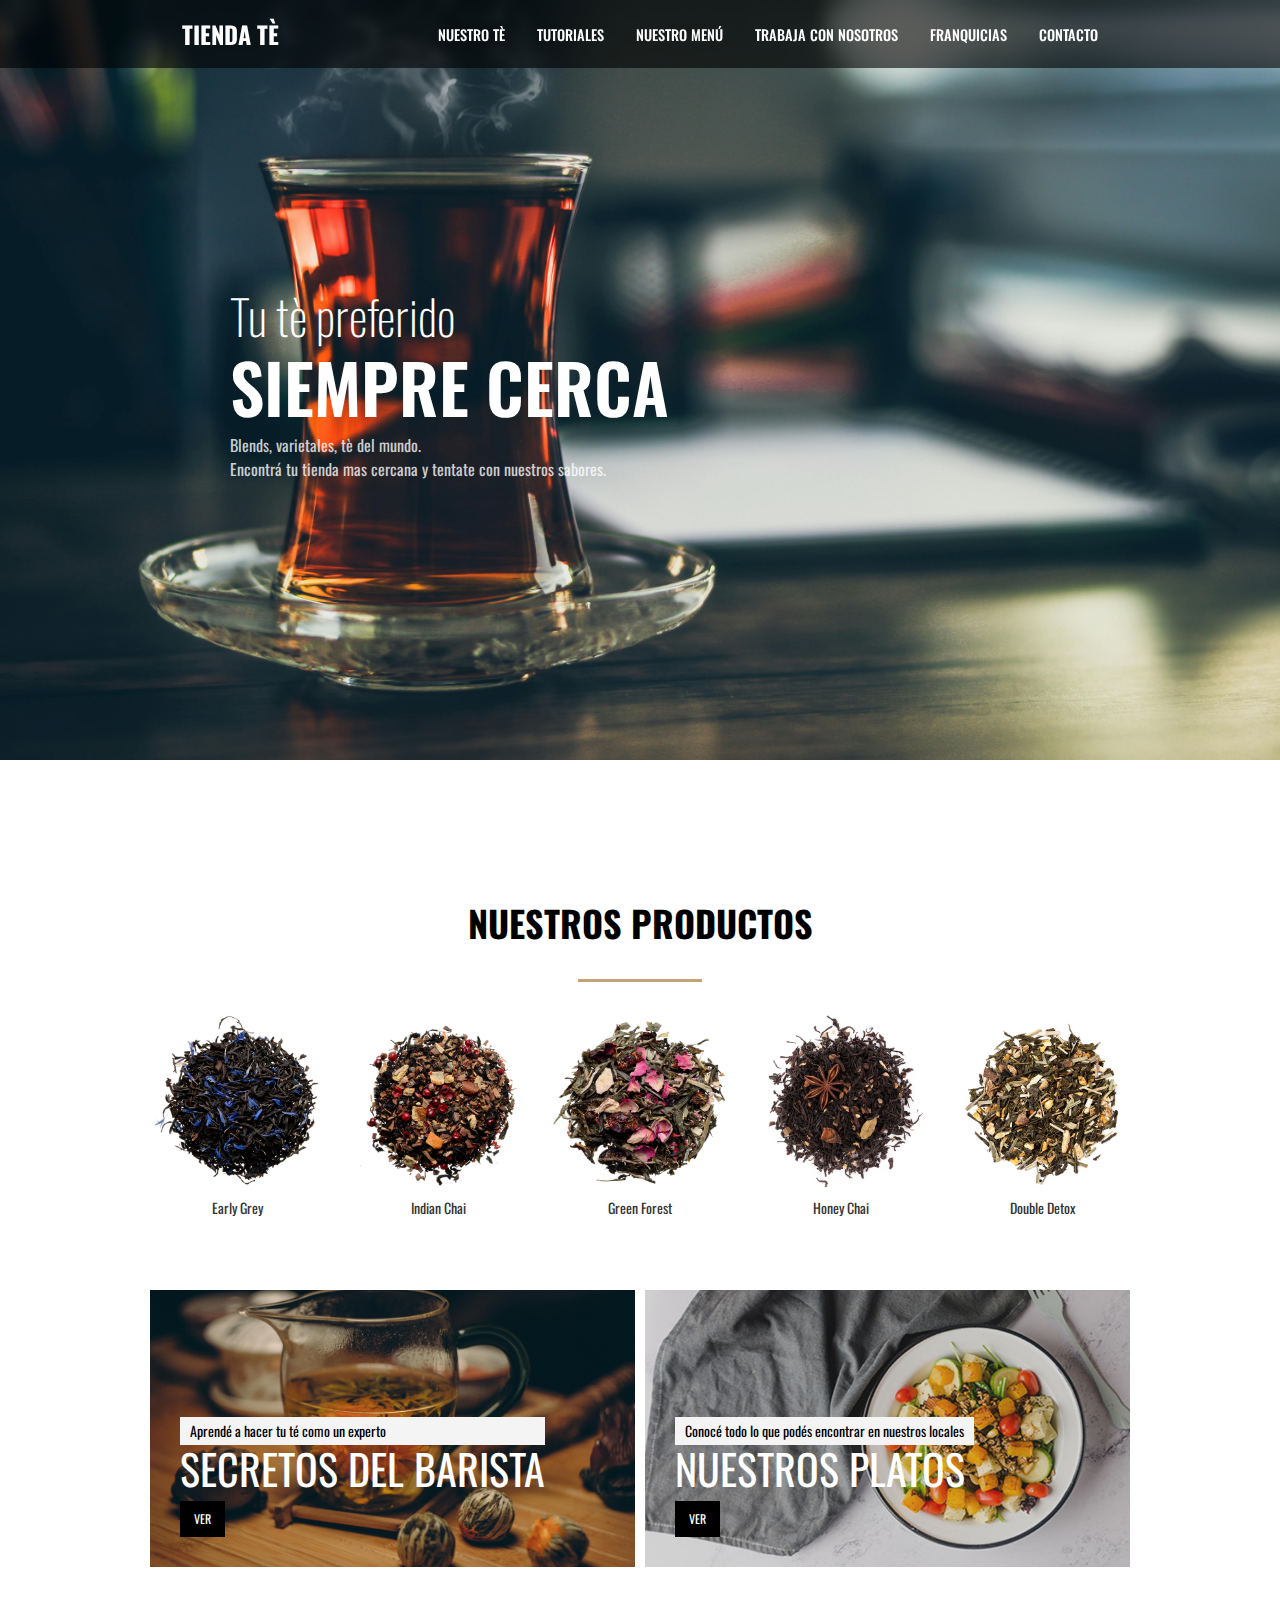
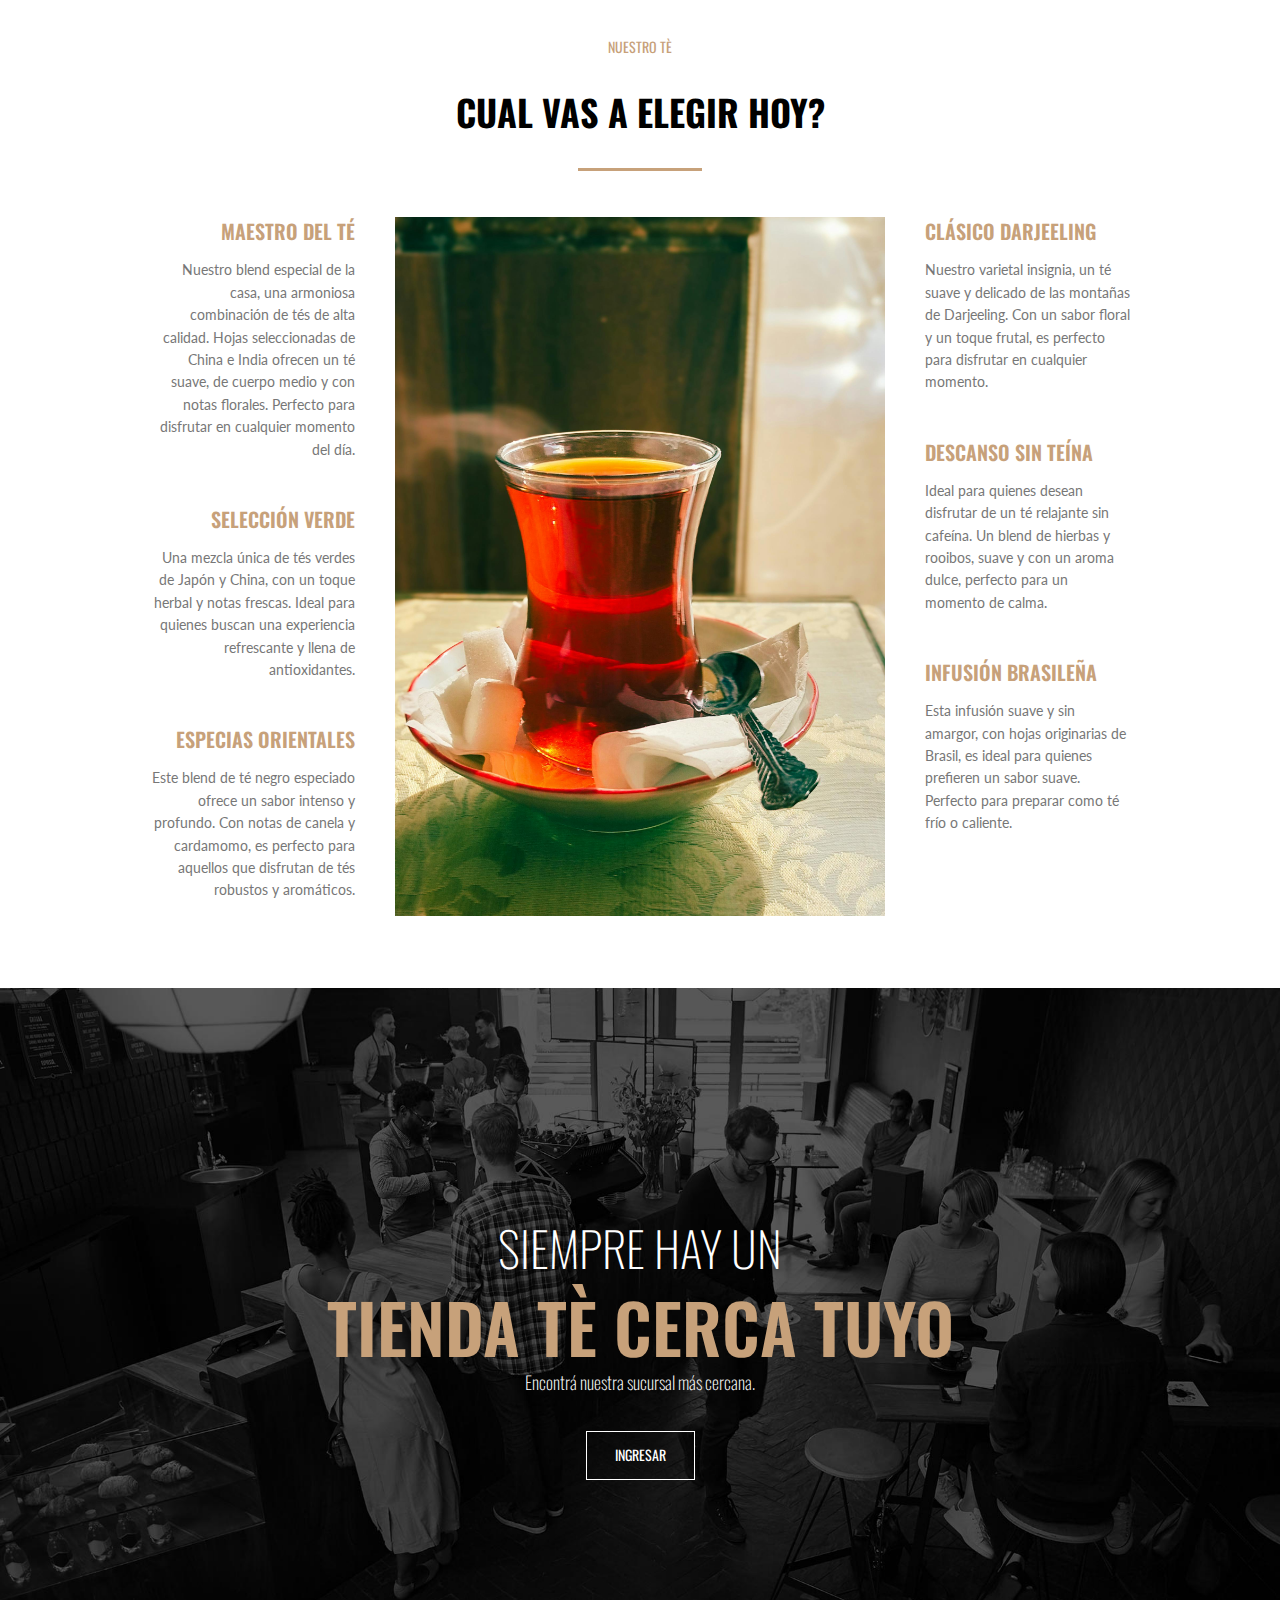
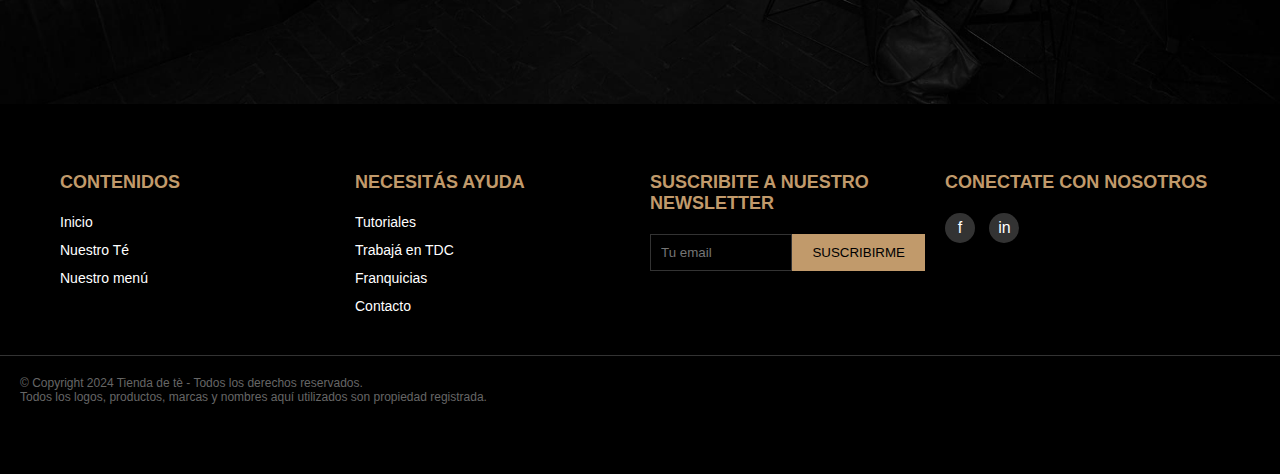
<file: index.html>
<!DOCTYPE html>
<html lang="en">
  <head>
    <meta charset="UTF-8" />
    <meta name="viewport" content="width=device-width, initial-scale=1.0" />
    <link rel="stylesheet" href="./css/claussimar.css" />
    <title>Tienda Té</title>
  </head>
  <body>
    <nav>
      <div class="nav-content">
        <div class="nav-logo"><a href="index.html">TIENDA TÈ</a></div>
        <button class="hamburger-btn" aria-label="Menú">
          <span></span>
          <span></span>
          <span></span>
        </button>
        <ul class="nav-links">
          <a href="./tienda.html"><li>NUESTRO TÈ</li></a>
          <a href="./tutoriales.html"><li>TUTORIALES</li></a>
          <a href="./menu-tienda.html"><li>NUESTRO MENÚ</li></a>
          <a href="./trabaja-en-tdt.html"><li>TRABAJA CON NOSOTROS</li></a>
          <a href="./franquicias.html"><li>FRANQUICIAS</li></a>
          <a href="./contacto.html"><li>CONTACTO</li></a>
        </ul>
      </div>
    </nav>
    <main>
      <header class="hero">
        <img src="./img/hero.jpg" alt="" />
        <div class="hero-content">
          <div>
            <div class="hero-subtitle">Tu tè preferido</div>
            <div class="hero-title">SIEMPRE CERCA</div>
            <div class="hero-paragraph">
              <div>Blends, varietales, tè del mundo.</div>
              <div>
                Encontrá tu tienda mas cercana y tentate con nuestros sabores.
              </div>
            </div>
          </div>
          <div class="hero-actions"></div>
        </div>
      </header>
      <section id="products">
        <div class="section-header">
          <div class="section-title">NUESTROS PRODUCTOS</div>
          <div class="section-underline"></div>
        </div>
        <div class="section-content">
          <div class="product">
            <div class="product-overlays">
              <img class="overlay overlay-back" src="./img/te-1b.webp" alt="" />
              <img class="overlay overlay-front" src="./img/te-1.webp" alt="" />
            </div>
            <div class="product-label">Early Grey</div>
          </div>

          <div class="product">
            <div class="product-overlays">
              <img class="overlay overlay-back" src="./img/te-2b.webp" alt="" />
              <img class="overlay overlay-front" src="./img/te-2.webp" alt="" />
            </div>
            <div class="product-label">Indian Chai</div>
          </div>

          <div class="product">
            <div class="product-overlays">
              <img class="overlay overlay-back" src="./img/te-3b.webp" alt="" />
              <img class="overlay overlay-front" src="./img/te-3.webp" alt="" />
            </div>
            <div class="product-label">Green Forest</div>
          </div>

          <div class="product">
            <div class="product-overlays">
              <img class="overlay overlay-back" src="./img/te-4b.webp" alt="" />
              <img class="overlay overlay-front" src="./img/te-4.webp" alt="" />
            </div>
            <div class="product-label">Honey Chai</div>
          </div>

          <div class="product">
            <div class="product-overlays">
              <img class="overlay overlay-back" src="./img/te-5b.webp" alt="" />
              <img class="overlay overlay-front" src="./img/te-5.webp" alt="" />
            </div>
            <div class="product-label">Double Detox</div>
          </div>
        </div>
      </section>
      <section id="previews">
        <div class="preview-card">
          <img class="overlay" src="./img/preview-1.jpg" alt="" />
          <div class="preview-card-content">
            <div class="preview-card-subtitle">
              Aprendé a hacer tu té como un experto
            </div>
            <div class="preview-card-title">SECRETOS DEL BARISTA</div>
            <div class="preview-card-button">VER</div>
          </div>
        </div>
        <div class="preview-card">
          <img class="overlay" src="./img/preview-2.jpg" alt="" />
          <div class="preview-card-content">
            <div class="preview-card-subtitle">
              Conocé todo lo que podés encontrar en nuestros locales
            </div>
            <div class="preview-card-title">NUESTROS PLATOS</div>
            <div class="preview-card-button">VER</div>
          </div>
        </div>
      </section>
      <section id="our-tea">
        <div class="section-header">
          <div class="section-subtitle">NUESTRO TÈ</div>
          <div class="section-title">CUAL VAS A ELEGIR HOY?</div>
          <div class="section-underline"></div>
        </div>
        <div class="our-tea-content">
          <div class="left-content">
            <div class="info">
              <h4>MAESTRO DEL TÉ</h4>
              <p>
                Nuestro blend especial de la casa, una armoniosa combinación de
                tés de alta calidad. Hojas seleccionadas de China e India
                ofrecen un té suave, de cuerpo medio y con notas florales.
                Perfecto para disfrutar en cualquier momento del día.
              </p>
            </div>
            <div class="info">
              <h4>SELECCIÓN VERDE</h4>
              <p>
                Una mezcla única de tés verdes de Japón y China, con un toque
                herbal y notas frescas. Ideal para quienes buscan una
                experiencia refrescante y llena de antioxidantes.
              </p>
            </div>
            <div class="info">
              <h4>ESPECIAS ORIENTALES</h4>
              <p>
                Este blend de té negro especiado ofrece un sabor intenso y
                profundo. Con notas de canela y cardamomo, es perfecto para
                aquellos que disfrutan de tés robustos y aromáticos.
              </p>
            </div>
          </div>
          <div class="middle-content">
            <img class="overlay" src="./img/our-tea.jpg" alt="Taza de té" />
          </div>
          <div class="right-content">
            <div class="info">
              <h4>CLÁSICO DARJEELING</h4>
              <p>
                Nuestro varietal insignia, un té suave y delicado de las
                montañas de Darjeeling. Con un sabor floral y un toque frutal,
                es perfecto para disfrutar en cualquier momento.
              </p>
            </div>
            <div class="info">
              <h4>DESCANSO SIN TEÍNA</h4>
              <p>
                Ideal para quienes desean disfrutar de un té relajante sin
                cafeína. Un blend de hierbas y rooibos, suave y con un aroma
                dulce, perfecto para un momento de calma.
              </p>
            </div>
            <div class="info">
              <h4>INFUSIÓN BRASILEÑA</h4>
              <p>
                Esta infusión suave y sin amargor, con hojas originarias de
                Brasil, es ideal para quienes prefieren un sabor suave. Perfecto
                para preparar como té frío o caliente.
              </p>
            </div>
          </div>
        </div>
      </section>
      <section id="location">
        <img src="./img/location-2.jpg" alt="" class="overlay" />
        <div class="location-content">
          <h4>SIEMPRE HAY UN</h4>
          <h3>TIENDA TÈ CERCA TUYO</h3>
          <p>Encontrá nuestra sucursal más cercana.</p>
          <button>INGRESAR</button>
        </div>
      </section>
    </main>
    <footer class="footer-container">
      <div class="footer-content">
        <div class="footer-section">
          <h3>Contenidos</h3>
          <ul>
            <li><a href="./index.html">Inicio</a></li>
            <li><a href="./tienda.html">Nuestro Té</a></li>
            <li><a href="./menu-tienda.html">Nuestro menú</a></li>
          </ul>
        </div>

        <div class="footer-section">
          <h3>Necesitás ayuda</h3>
          <ul>
            <li><a href="./tutoriales.html">Tutoriales</a></li>
            <li><a href="./trabaja-en-tdt.html">Trabajá en TDC</a></li>
            <li><a href="./franquicias.html">Franquicias</a></li>
            <li><a href="./contacto.html">Contacto</a></li>
          </ul>
        </div>

        <div class="footer-section">
          <h3>Suscribite a nuestro newsletter</h3>
          <div class="newsletter-section">
            <div class="email-input">
              <input type="email" placeholder="Tu email" />
              <button>SUSCRIBIRME</button>
            </div>
          </div>
        </div>

        <div class="footer-section">
          <h3>Conectate con nosotros</h3>
          <div class="social-links">
            <a href="#" class="social-icon">f</a>
            <a href="#" class="social-icon">in</a>
          </div>
        </div>
      </div>

      <div class="copyright">
        © Copyright 2024 Tienda de tè - Todos los derechos reservados.<br />
        Todos los logos, productos, marcas y nombres aquí utilizados son
        propiedad registrada.
      </div>
    </footer>
  </body>
  <script>
    const hamburgerBtn = document.querySelector(".hamburger-btn");
    const navLinks = document.querySelector(".nav-links");

    hamburgerBtn.addEventListener("click", function () {
      this.classList.toggle("active");
      navLinks.classList.toggle("active");
    });

    const navItems = document.querySelectorAll(".nav-links li");
    navItems.forEach((item) => {
      item.addEventListener("click", () => {
        hamburgerBtn.classList.remove("active");
        navLinks.classList.remove("active");
      });
    });
  </script>
</html>
</file>
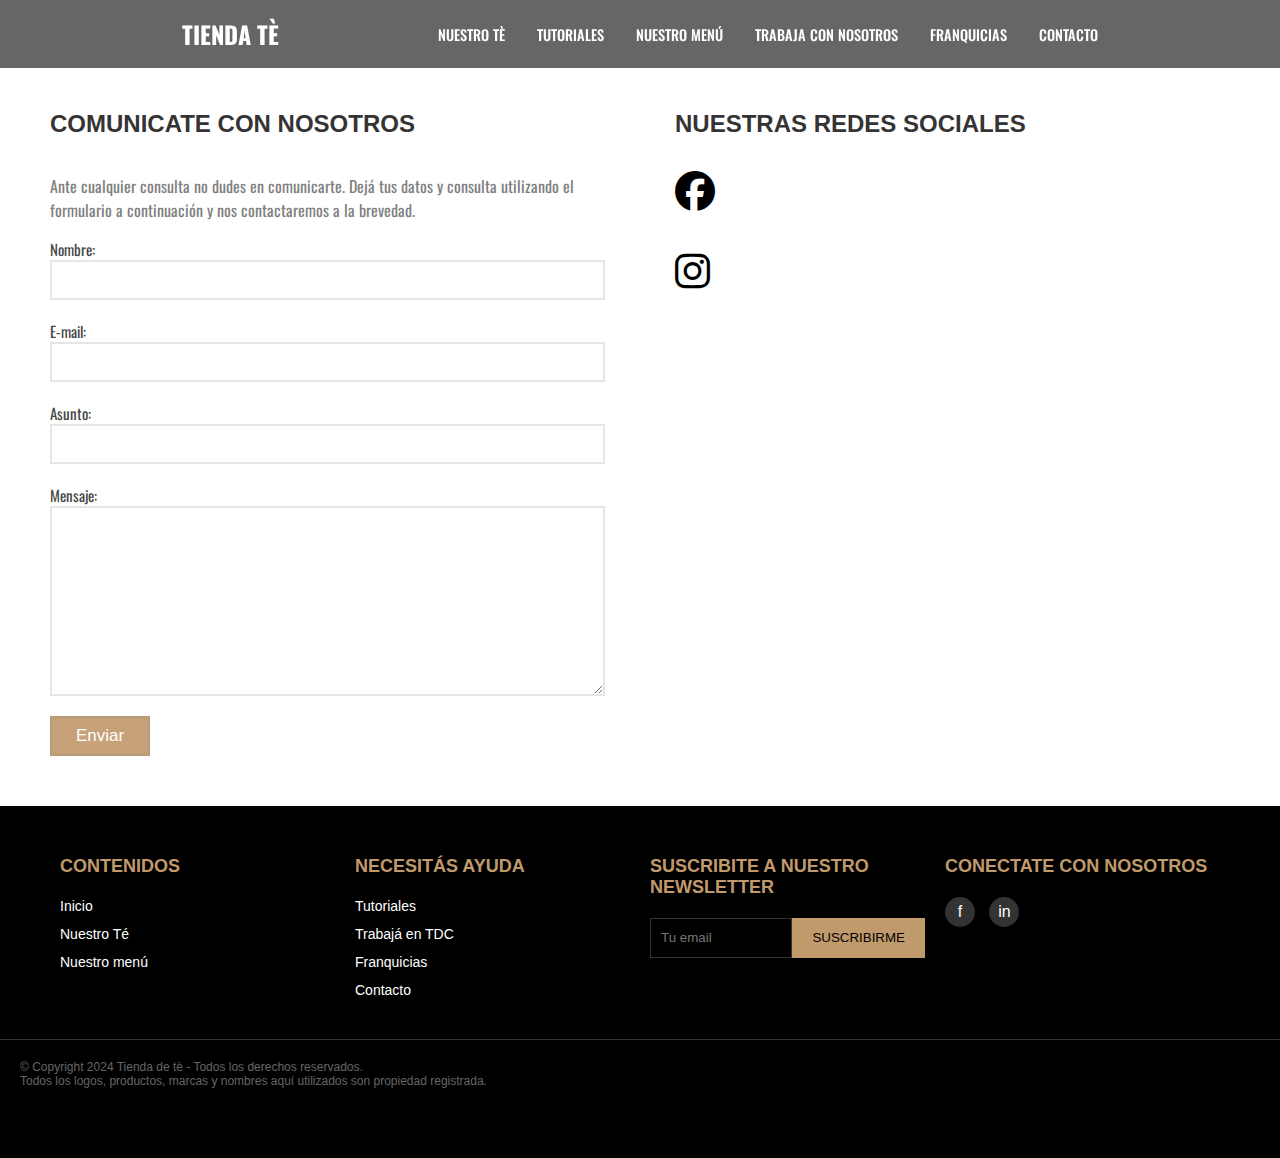
<file: contacto.html>
<!DOCTYPE html>
<html lang="en">
<head>
    <meta charset="UTF-8">
    <meta name="viewport" content="width=device-width, initial-scale=1.0">
    <link rel="stylesheet" href="./css/kevin.css">
    <link rel="stylesheet" href="https://cdnjs.cloudflare.com/ajax/libs/font-awesome/6.6.0/css/all.min.css"/>
    <title>Contacto - Tienda de Té</title>
</head>
    
<body>

    <nav>
        <div class="nav-content">
          <div class="nav-logo"><a href="index.html">TIENDA TÈ</a></div>
          <button class="hamburger-btn" aria-label="Menú">
            <span></span>
            <span></span>
            <span></span>
          </button>
          <ul class="nav-links">
            <a href="./tienda.html"><li>NUESTRO TÈ</li></a>
            <a href="./tutoriales.html"><li>TUTORIALES</li></a>
            <a href="./menu-tienda.html"><li>NUESTRO MENÚ</li></a>
            <a href="./trabaja-en-tdt.html"><li>TRABAJA CON NOSOTROS</li></a>
            <a href="./franquicias.html"><li>FRANQUICIAS</li></a>
            <a href="./contacto.html"><li>CONTACTO</li></a>
          </ul>
        </div>
      </nav>

    <main class="contacto">

            <section class="comunicar">
                <div>
                    <h2>COMUNICATE CON NOSOTROS</h2>
                </div>
            
                <div>
                    <p>Ante cualquier consulta no dudes en comunicarte. Dejá tus datos y consulta utilizando el formulario a continuación y nos contactaremos a la brevedad.</p>
                </div>
            
                <div>
                    <form class="formulario">
                        <div class="cajas">
                            <label id="nombre-form" for="nombre">Nombre:</label>
                            <input type="text" name="nombre" id="nombre">
                        </div>
                        
                        <div class="cajas">
                            <label id="E-mail-form" for="apellido">E-mail:</label>
                            <input type="email" name="E-mail" id="E-mail">
                        </div>
                
                        <div class="cajas">
                            <label id="asunto-form" for="asunto">Asunto:</label>
                            <input type="text" name="asunto" id="asunto">
                        </div>
                
                        <div class="cajas">
                            <label id="mensaje-form" for="mensaje">Mensaje:</label>
                            <textarea type="text" name="mensaje" id="mensaje"></textarea> 
                        </div>
                
                        <div>
                            <button id="boton-enviar" type="submit">Enviar</button>
                        </div>
                        
                
                    </form>
                </div>
            </section>
    
    
            <section class="redes">
                <div>
                    <h2>NUESTRAS REDES SOCIALES</h2>
                </div>

                <div class="iconos-redes">
                    <a href="#" id="facebook">
                        <i class="fab fa-facebook"></i>
                    </a>

                    <a href="#" id="instagram">
                        <i class="fab fa-instagram"></i>
                    </a>
                </div>

            </section>
            

    </main>


    <footer class="footer-container">
        <div class="footer-content">
          <div class="footer-section">
            <h3>Contenidos</h3>
            <ul>
              <li><a href="./index.html">Inicio</a></li>
              <li><a href="./tienda.html">Nuestro Té</a></li>
              <li><a href="./menu-tienda.html">Nuestro menú</a></li>
            </ul>
          </div>
  
          <div class="footer-section">
            <h3>Necesitás ayuda</h3>
            <ul>
              <li><a href="./tutoriales.html">Tutoriales</a></li>
              <li><a href="./trabaja-en-tdt.html">Trabajá en TDC</a></li>
              <li><a href="./franquicias.html">Franquicias</a></li>
              <li><a href="./contacto.html">Contacto</a></li>
            </ul>
          </div>
  
          <div class="footer-section">
            <h3>Suscribite a nuestro newsletter</h3>
            <div class="newsletter-section">
              <div class="email-input">
                <input type="email" placeholder="Tu email" />
                <button>SUSCRIBIRME</button>
              </div>
            </div>
          </div>
  
          <div class="footer-section">
            <h3>Conectate con nosotros</h3>
            <div class="social-links">
              <a href="#" class="social-icon">f</a>
              <a href="#" class="social-icon">in</a>
            </div>
          </div>
        </div>
  
        <div class="copyright">
          © Copyright 2024 Tienda de tè - Todos los derechos reservados.<br />
          Todos los logos, productos, marcas y nombres aquí utilizados son
          propiedad registrada.
        </div>
      </footer>
    

</body>
</html>
</file>
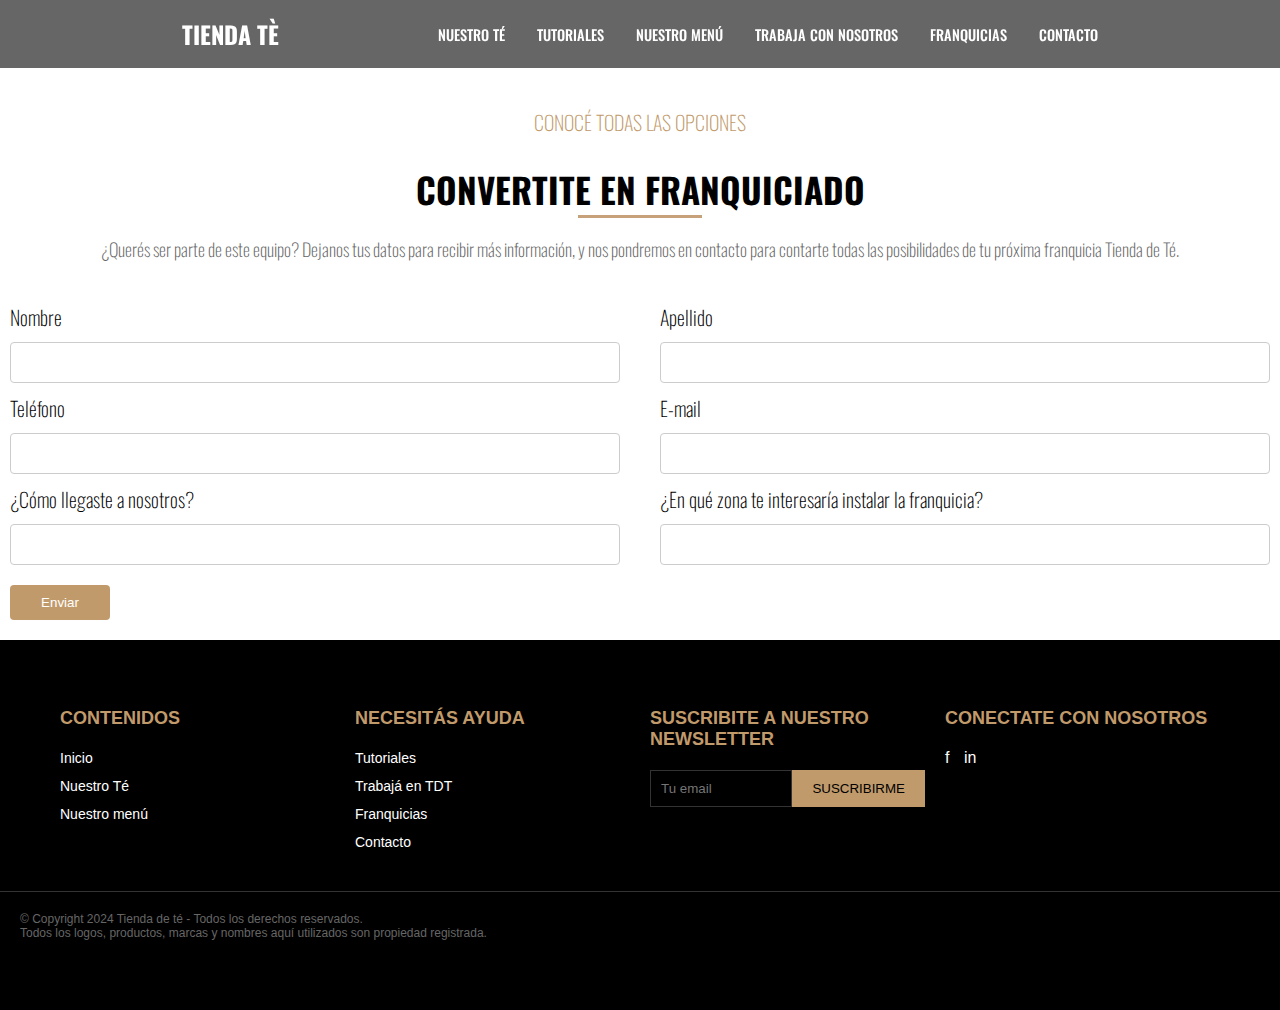
<file: franquicias.html>
<!DOCTYPE html>
<html lang="en">
  <head>
    <meta charset="UTF-8" />
    <meta name="viewport" content="width=device-width, initial-scale=1.0" />
    <title>Franquicias</title>
    <link rel="stylesheet" href="css/styles.css" />
  </head>
  <body>

    <nav>
      <div class="nav-content">
        <div class="nav-logo"><a href="index.html">TIENDA TÈ</a></div>
        <button class="hamburger-btn" aria-label="Menú">
          <span></span>
          <span></span>
          <span></span>
        </button>
        <ul class="nav-links">
          <a href="./tienda.html"><li>NUESTRO TÉ</li></a>
          <a href="./tutoriales.html"><li>TUTORIALES</li></a>
          <a href="./menu-tienda.html"><li>NUESTRO MENÚ</li></a>
          <a href="./trabaja-en-tdt.html"><li>TRABAJA CON NOSOTROS</li></a>
          <a href="./franquicias.html"><li>FRANQUICIAS</li></a>
          <a href="./contacto.html"><li>CONTACTO</li></a>
        </ul>
      </div>
    </nav>
    <main>
      <div class="formulario-contenedor">
        <section id="formularioContactoFranquicia">
          <h4 class="subtituloFranquicia">CONOCÉ TODAS LAS OPCIONES</h4>
          <h2 class="tituloFranquicia">CONVERTITE EN FRANQUICIADO</h2>
          <div class="section-underline"></div>
          <p class="textoFranquicia">
            ¿Querés ser parte de este equipo? Dejanos tus datos para recibir más
            información, y nos pondremos en contacto para contarte todas las
            posibilidades de tu próxima franquicia Tienda de Té.
          </p>

          <div class="formularioFranquicia">
            <form>
              <div class="form-column-franquicia">
                <label for="nombre">Nombre</label>
                <input type="text" id="nombre" name="nombre" required />

                <label for="telefono">Teléfono</label>
                <input type="text" id="telefono" name="telefono" required />

                <label for="pregunta1">¿Cómo llegaste a nosotros?</label>
                <input type="text" id="pregunta1" name="pregunta1" required />
              </div>

              <div class="form-column-franquicia">
                <label for="apellido">Apellido</label>
                <input type="text" id="apellido" name="apellido" required />

                <label for="email">E-mail</label>
                <input type="text" id="email" name="email" required />

                <label for="pregunta2"
                  >¿En qué zona te interesaría instalar la franquicia?</label
                >
                <input type="text" id="pregunta2" name="pregunta2" required />
              </div>

              <button class="btn-franquicia" type="submit">Enviar</button>
            </form>
          </div>
        </section>
      </div>
    </main>

    <footer class="footer-container">
      <div class="footer-content">
        <div class="footer-section">
          <h3>Contenidos</h3>
          <ul>
            <li><a href="./index.html">Inicio</a></li>
            <li><a href="./tienda.html">Nuestro Té</a></li>
            <li><a href="./menu-tienda.html">Nuestro menú</a></li>
          </ul>
        </div>

        <div class="footer-section">
          <h3>Necesitás ayuda</h3>
          <ul>
            <li><a href="./tutoriales.html">Tutoriales</a></li>
            <li><a href="./trabaja-en-tdt.html">Trabajá en TDT</a></li>
            <li><a href="./franquicias.html">Franquicias</a></li>
            <li><a href="./contacto.html">Contacto</a></li>
          </ul>
        </div>

        <div class="footer-section">
          <h3>Suscribite a nuestro newsletter</h3>
          <div class="newsletter-section">
            <div class="email-input">
              <input type="email" placeholder="Tu email" />
              <button>SUSCRIBIRME</button>
            </div>
          </div>
        </div>

        <div class="footer-section">
          <h3>Conectate con nosotros</h3>
          <div class="social-links">
            <a href="#" class="social-icon">f</a>
            <a href="#" class="social-icon">in</a>
          </div>
        </div>
      </div>

      <div class="copyright">
        © Copyright 2024 Tienda de té - Todos los derechos reservados.<br />
        Todos los logos, productos, marcas y nombres aquí utilizados son
        propiedad registrada.
      </div>
    </footer>
  </body>

  <script>
    const hamburgerBtn = document.querySelector(".hamburger-btn");
    const navLinks = document.querySelector(".nav-links");

    hamburgerBtn.addEventListener("click", function () {
      this.classList.toggle("active");
      navLinks.classList.toggle("active");
    });

    const navItems = document.querySelectorAll(".nav-links li");
    navItems.forEach((item) => {
      item.addEventListener("click", () => {
        hamburgerBtn.classList.remove("active");
        navLinks.classList.remove("active");
      });
    });
  </script>
</html>
</file>
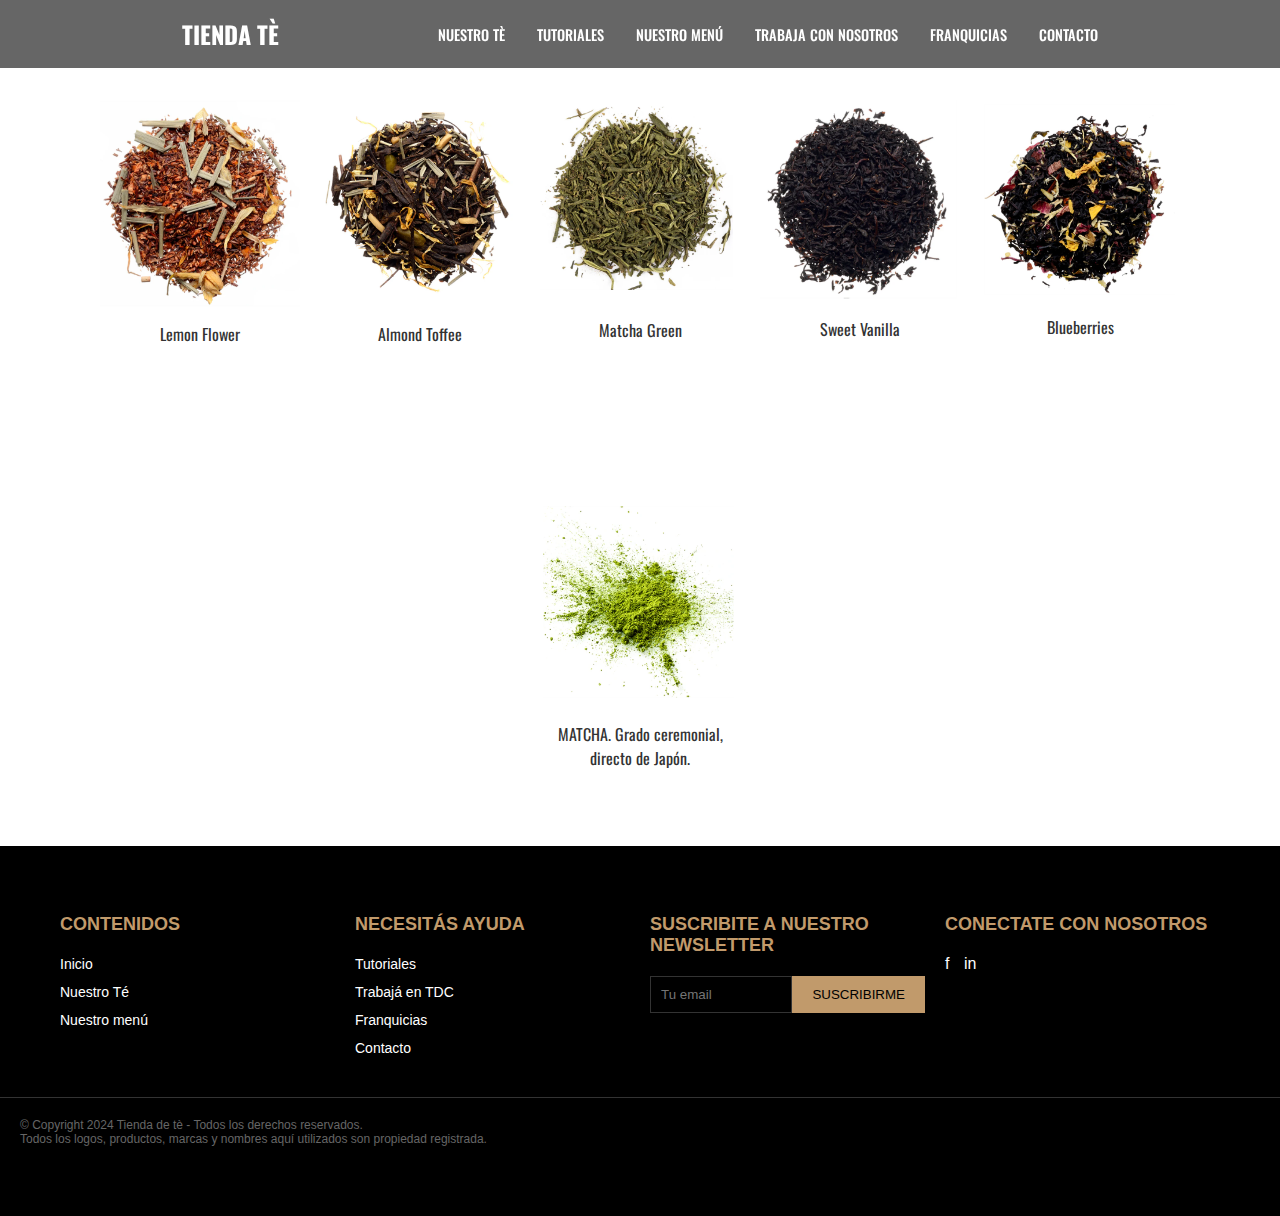
<file: tienda.html>
<!DOCTYPE html>
<html lang="en">
<head>
    <meta charset="UTF-8">
    <meta name="viewport" content="width=device-width, initial-scale=1.0">
    <title>Tienda de té</title>
    <link rel="stylesheet" href="css/styles.css">
</head>
<body>

  <nav>
    <div class="nav-content">
      <div class="nav-logo"><a href="index.html">TIENDA TÈ</a></div>
      <button class="hamburger-btn" aria-label="Menú">
        <span></span>
        <span></span>
        <span></span>
      </button>
      <ul class="nav-links">
        <a href="./tienda.html"><li>NUESTRO TÈ</li></a>
        <a href="./tutoriales.html"><li>TUTORIALES</li></a>
        <a href="./menu-tienda.html"><li>NUESTRO MENÚ</li></a>
        <a href="./trabaja-en-tdt.html"><li>TRABAJA CON NOSOTROS</li></a>
        <a href="./franquicias.html"><li>FRANQUICIAS</li></a>
        <a href="./contacto.html"><li>CONTACTO</li></a>
      </ul>
    </div>
  </nav>
    <main>
        <section class="productosTienda">
            <div class="imagen-producto">
                <img src="img/te-limon.png" alt="te de limon" class="front-image">
                <img src="img/te-limon-caja.png" alt="caja de te de limon" class="hover-image">
                <p class="product-description">Lemon Flower</p>
            </div>
            <div class="imagen-producto">
                <img src="img/almond-tea.png" alt="te toffee" class="front-image">
                <img src="img/almond-caja.png" alt="caja de te de toffee" class="hover-image">
                <p class="product-description">Almond Toffee</p>
            </div>
            <div class="imagen-producto">
                <img src="img/te-verde.png" alt="te verde" class="front-image">
                <img src="img/te-verde-caja.png" alt="caja de te verde" class="hover-image">
                <p class="product-description">Matcha Green</p>
            </div>
            <div class="imagen-producto">
                <img src="img/sweet-vainilla-tea.png" alt="te de vainilla" class="front-image">
                <img src="img/sweet-vainilla-tea-caja.png" alt="caja de te de vainilla" class="hover-image">
                <p class="product-description">Sweet Vanilla</p>
            </div>
            <div class="imagen-producto">
                <img src="img/blueberries-tea.png" alt="te blueberries" class="front-image">
                <img src="img/caja-blueberries.png" alt="caja de blueberries tea" class="hover-image">
                <p class="product-description">Blueberries</p>
            </div>
            <div class="imagen-producto">
                <img src="img/te-matcha.png" alt="te matcha" class="front-image">
                <img src="img/te-matcha-caja.png" alt="caja de te matcha" class="hover-image">
                <p class="product-description">MATCHA. Grado ceremonial, directo de Japón.</p>
            </div>

        </section>
    </main>

    <footer class="footer-container">
      <div class="footer-content">
        <div class="footer-section">
          <h3>Contenidos</h3>
          <ul>
            <li><a href="./index.html">Inicio</a></li>
            <li><a href="./tienda.html">Nuestro Té</a></li>
            <li><a href="./menu-tienda.html">Nuestro menú</a></li>
          </ul>
        </div>

        <div class="footer-section">
          <h3>Necesitás ayuda</h3>
          <ul>
            <li><a href="./tutoriales.html">Tutoriales</a></li>
            <li><a href="./trabaja-en-tdt.html">Trabajá en TDC</a></li>
            <li><a href="./franquicias.html">Franquicias</a></li>
            <li><a href="./contacto.html">Contacto</a></li>
          </ul>
        </div>

        <div class="footer-section">
          <h3>Suscribite a nuestro newsletter</h3>
          <div class="newsletter-section">
            <div class="email-input">
              <input type="email" placeholder="Tu email" />
              <button>SUSCRIBIRME</button>
            </div>
          </div>
        </div>

        <div class="footer-section">
          <h3>Conectate con nosotros</h3>
          <div class="social-links">
            <a href="#" class="social-icon">f</a>
            <a href="#" class="social-icon">in</a>
          </div>
        </div>
      </div>

      <div class="copyright">
        © Copyright 2024 Tienda de tè - Todos los derechos reservados.<br />
        Todos los logos, productos, marcas y nombres aquí utilizados son
        propiedad registrada.
      </div>
    </footer>
</body>

<script>
  const hamburgerBtn = document.querySelector(".hamburger-btn");
  const navLinks = document.querySelector(".nav-links");

  hamburgerBtn.addEventListener("click", function () {
    this.classList.toggle("active");
    navLinks.classList.toggle("active");
  });

  const navItems = document.querySelectorAll(".nav-links li");
  navItems.forEach((item) => {
    item.addEventListener("click", () => {
      hamburgerBtn.classList.remove("active");
      navLinks.classList.remove("active");
    });
  });
</script>

</html>
</file>
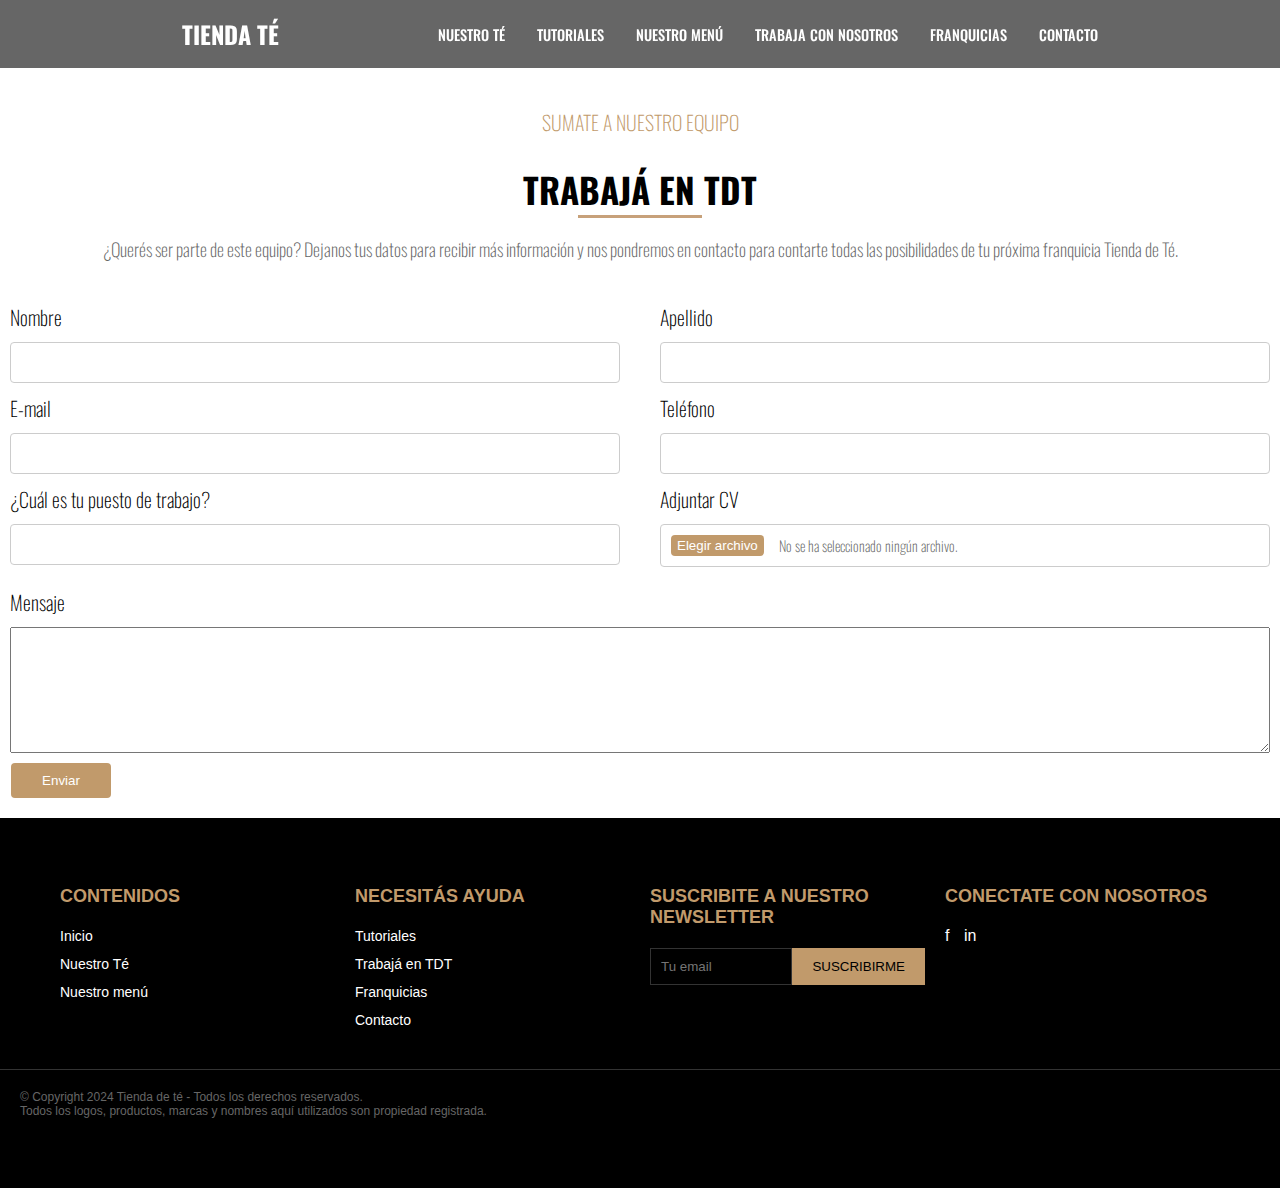
<file: trabaja-en-tdt.html>
<!DOCTYPE html>
<html lang="en">
  <head>
    <meta charset="UTF-8" />
    <meta name="viewport" content="width=device-width, initial-scale=1.0" />
    <title>Trabaja-en-tienda-de-te</title>
    <link rel="stylesheet" href="css/styles.css" />
  </head>
  <body>
    <nav>
      <div class="nav-content">
        <div class="nav-logo"><a href="index.html">TIENDA TÉ</a></div>
        <button class="hamburger-btn" aria-label="Menú">
          <span></span>
          <span></span>
          <span></span>
        </button>
        <ul class="nav-links">
          <a href="./tienda.html"><li>NUESTRO TÉ</li></a>
          <a href="./tutoriales.html"><li>TUTORIALES</li></a>
          <a href="./menu-tienda.html"><li>NUESTRO MENÚ</li></a>
          <a href="./trabaja-en-tdt.html"><li>TRABAJA CON NOSOTROS</li></a>
          <a href="./franquicias.html"><li>FRANQUICIAS</li></a>
          <a href="./contacto.html"><li>CONTACTO</li></a>
        </ul>
      </div>
    </nav>

    <main>
      <div class="formulario-contenedor-trabajo"></div>
      <section id="formularioContactoTrabajo">
        <h4 class="subtituloTrabajo">SUMATE A NUESTRO EQUIPO</h4>
        <h2 class="tituloTrabajo">TRABAJÁ EN TDT</h2>
        <div class="section-underline"></div>
        <p class="textoTrabajo">
          ¿Querés ser parte de este equipo? Dejanos tus datos para recibir más
          información y nos pondremos en contacto para contarte todas las
          posibilidades de tu próxima franquicia Tienda de Té.
        </p>

        <div class="formularioTrabajo">
          <form>
            <div class="form-column-trabajo">
              <label for="nombre">Nombre</label>
              <input type="text" id="nombre" name="nombre" required />
              <label for="email">E-mail</label>
              <input type="text" id="email" name="email" required />
              <label for="pregunta3">¿Cuál es tu puesto de trabajo?</label>
              <input type="text" id="pregunta3" name="pregunta3" required />
            </div>
            <div class="form-column-trabajo">
              <label for="apellido">Apellido</label>
              <input type="text" id="apellido" name="apellido" required />

              <label for="telefono">Teléfono</label>
              <input type="text" id="telefono" name="telefono" required />

              <label for="pregunta4">Adjuntar CV</label>
              <div class="input-container">
                <button type="button" class="btn-adjuntar">
                  Elegir archivo
                </button>
                <span class="text-acompanante"
                  >No se ha seleccionado ningún archivo.</span
                >
              </div>
            </div>

            <div class="mensaje-field">
              <label for="mensaje">Mensaje</label>
              <textarea id="mensaje" rows="8" name="mensaje"></textarea>

              <button class="btn-trabajo" type="submit">Enviar</button>
            </div>
          </form>
        </div>
      </section>
    </main>

    <footer class="footer-container">
      <div class="footer-content">
        <div class="footer-section">
          <h3>Contenidos</h3>
          <ul>
            <li><a href="./index.html">Inicio</a></li>
            <li><a href="./tienda.html">Nuestro Té</a></li>
            <li><a href="./menu-tienda.html">Nuestro menú</a></li>
          </ul>
        </div>

        <div class="footer-section">
          <h3>Necesitás ayuda</h3>
          <ul>
            <li><a href="./tutoriales.html">Tutoriales</a></li>
            <li><a href="./trabaja-en-tdt.html">Trabajá en TDT</a></li>
            <li><a href="./franquicias.html">Franquicias</a></li>
            <li><a href="./contacto.html">Contacto</a></li>
          </ul>
        </div>

        <div class="footer-section">
          <h3>Suscribite a nuestro newsletter</h3>
          <div class="newsletter-section">
            <div class="email-input">
              <input type="email" placeholder="Tu email" />
              <button>SUSCRIBIRME</button>
            </div>
          </div>
        </div>

        <div class="footer-section">
          <h3>Conectate con nosotros</h3>
          <div class="social-links">
            <a href="#" class="social-icon">f</a>
            <a href="#" class="social-icon">in</a>
          </div>
        </div>
      </div>

      <div class="copyright">
        © Copyright 2024 Tienda de té - Todos los derechos reservados.<br />
        Todos los logos, productos, marcas y nombres aquí utilizados son
        propiedad registrada.
      </div>
    </footer>
  </body>

  <script>
    const hamburgerBtn = document.querySelector(".hamburger-btn");
    const navLinks = document.querySelector(".nav-links");

    hamburgerBtn.addEventListener("click", function () {
      this.classList.toggle("active");
      navLinks.classList.toggle("active");
    });

    const navItems = document.querySelectorAll(".nav-links li");
    navItems.forEach((item) => {
      item.addEventListener("click", () => {
        hamburgerBtn.classList.remove("active");
        navLinks.classList.remove("active");
      });
    });
  </script>
</html>
</file>
<file: css/claussimar.css>
@import url("https://fonts.googleapis.com/css2?family=Exo+2:ital,wght@0,100..900;1,100..900&family=Oswald:wght@200..700&family=Syncopate:wght@400;700&display=swap");
@import url("https://fonts.googleapis.com/css2?family=Exo+2:ital,wght@0,100..900;1,100..900&family=Lato:ital,wght@0,100;0,300;0,400;0,700;0,900;1,100;1,300;1,400;1,700;1,900&family=Oswald:wght@200..700&family=Syncopate:wght@400;700&display=swap");

:root {
  --margin: 9.375rem;
}

* {
  box-sizing: border-box;
}

body {
  margin: 0px;
  font-family: "Oswald", sans-serif;
}

/** NAV */

nav a {
  all: unset;
}

nav {
  padding: 0px var(--margin);
  background-color: rgba(0, 0, 0, 0.6);
  color: white;
  width: 100%;
  backdrop-filter: blur(5px);
  position: fixed;
  top: 0;
  left: 0;
  z-index: 100;
}

.nav-content {
  padding: 0px var(--margin);
  margin: 0 auto;
  display: flex;
  justify-content: space-between;
  align-items: center;
  padding: 1rem 2rem;
  position: relative;
}

.nav-logo {
  font-size: 1.5rem;
  font-weight: bold;
  cursor: pointer;
}

.nav-links {
  display: flex;
  list-style: none;
  margin: 0;
  padding: 0;
  gap: 2rem;
}

.nav-links li {
  cursor: pointer;
  font-size: 0.9rem;
  font-weight: 500;
}

.nav-links li:hover {
  color: rgba(255, 255, 255, 0.8);
}

.hamburger-btn {
  display: none;
  background: none;
  border: none;
  cursor: pointer;
  padding: 0.5rem;
}

.hamburger-btn span {
  display: block;
  width: 25px;
  height: 2px;
  background-color: white;
  margin: 6px 0;
  transition: 0.4s;
}

/** HERO */

.hero {
  width: 100%;
  height: 47.5rem;
  position: relative;
  padding: 0px var(--margin);
  margin-bottom: 8.5rem;
}

.hero img {
  object-fit: cover;
  width: 100%;
  height: 100%;
  left: 0px;
  top: 0px;
  position: absolute;
  z-index: -1;
}

.hero {
  display: flex;
  align-items: center;
  justify-content: start;
  color: white;
}

.hero-content {
  padding: 0px 5rem;
}

.hero-subtitle {
  font-size: 3rem;
  font-weight: 200;
}

.hero-title {
  font-size: 4.25rem;
  font-weight: 600;
  line-height: 4.5rem;
}

.hero-paragraph {
  color: rgba(255, 255, 255, 0.8);
  margin-top: 0.625rem;
}

/** SECTIONS */

/** Products section */

section {
  padding: 0px var(--margin);
  position: relative;
  margin-bottom: 4.5rem;
}

.section-header {
  width: 100%;
  display: flex;
  flex-direction: column;
  align-items: center;
  gap: 1.875rem;
}

.section-subtitle {
  font-size: 0.875rem;
  line-height: 1rem;
  color: #c7a17a;
}

.section-title {
  font-size: 2.25rem;
  font-weight: 700;
}

.section-underline {
  width: 7.75rem;
  height: 3px;
  background-color: rgb(199, 161, 122);
}

#products {
  display: flex;
  flex-direction: column;
  gap: 1.875rem;
}

#products .section-content {
  display: flex;
  justify-content: space-between;
  gap: 1.625rem;
}

.product {
  width: 20%;
  position: relative;
  display: flex;
  flex-direction: column;
  align-items: center;
  gap: 0.625rem;
  cursor: pointer;
}

.product-overlays {
  width: 100%;
  aspect-ratio: 1/1;
  position: relative;
}

.overlay {
  position: absolute;
  inset: 0px;
  width: 100%;
  height: 100%;
  transition: all;
  transition-duration: 0.3s;
  object-fit: cover;
}

.product-label {
  font-size: 0.875rem;
  color: #333333;
  text-align: center;
}

.product:hover .overlay-front {
  opacity: 0;
  transition: all;
  transition-duration: 0.3s;
}

/** Preview section */

#previews {
  display: flex;
  justify-content: space-between;
  gap: 0.625rem;
}

.preview-card {
  overflow: hidden;
  width: 50%;
  aspect-ratio: 7/4;
  padding: 1.875rem;
  display: flex;
  position: relative;
  align-items: end;
}

.preview-card-subtitle {
  padding: 0.375rem 0.625rem;
  background-color: #f4f4f4;
  font-size: 0.875rem;
  line-height: 1.05rem;
}

.preview-card-title {
  font-size: 2.625rem;
  line-height: 2.875rem;
  color: white;
}

.preview-card-button {
  background-color: black;
  width: min-content;
  padding: 0.625rem 0.875rem;
  color: white;
  font-size: 0.75rem;
  line-height: 1rem;
  margin-top: 0.625rem;
  cursor: pointer;
}

.preview-card .overlay {
  z-index: -1;
  transition: all;
  transition-duration: 0.2s;
}

.preview-card:hover .overlay {
  transform: scale(1.1);
  transition: all;
  transition-duration: 0.2s;
}

/** Our tea section */

.our-tea-content {
  display: flex;
  justify-content: space-between;
  margin-top: 2.875rem;
}

.our-tea-content .left-content,
.our-tea-content .right-content {
  width: 25%;
  display: flex;
  flex-direction: column;
  gap: 1.875rem;
}

.our-tea-content .middle-content {
  width: 50%;
  aspect-ratio: 1/1;
  background-color: gray;
  position: relative;
}

.our-tea-content .left-content .info {
  text-align: right;
  padding: 0px 2.5rem 0px 0px;
}

.our-tea-content .right-content .info {
  padding: 0px 0px 0px 2.5rem;
}

.info h4 {
  all: unset;
  color: #c7a17a;
  font-size: 1.25rem;
  line-height: 1.75rem;
  font-weight: 600;
}

.info p {
  color: #777777;
  font-size: 0.875rem;
  line-height: 1.4rem;
  font-family: "Lato", sans-serif;
}

/** Location section */

#location {
  height: 44.75rem;
  display: flex;
  position: relative;
  justify-content: center;
  align-items: center;
  margin: 0px;
}

#location .location-content {
  display: flex;
  flex-direction: column;
  z-index: 1;
  text-align: center;
  align-items: center;
  gap: 0.5rem;
}

.location-content h4 {
  font-size: 3rem;
  list-style: 3.25rem;
  color: white;
  font-weight: 200;
  margin: 0px;
}

.location-content h3 {
  color: #c7a17a;
  font-size: 4.25rem;
  line-height: 4.5rem;
  margin: 0px;
  font-weight: 600;
}

.location-content p {
  color: white;
  font-size: 1.125rem;
  line-height: 1.375rem;
  font-weight: 200;
  margin: 0px;
}

.location-content button {
  all: unset;
  color: white;
  padding: 0.75rem 1.75rem;
  border: 1px solid white;
  width: max-content;
  font-size: 0.875rem;
  line-height: 1.4rem;
  margin-top: 1.875rem;
}

/** FOOTER */

.footer-container {
  background-color: #000;
  color: #fff;
  padding: 3.125rem 0;
  font-family: Arial, sans-serif;
}

.footer-content {
  max-width: 75rem;
  margin: 0 auto;
  display: grid;
  grid-template-columns: repeat(4, 1fr);
  gap: 1.25rem;
  padding: 0 1.25rem;
}

.footer-section h3 {
  color: #c19a6b;
  font-size: 1.125rem;
  margin-bottom: 1.25rem;
  text-transform: uppercase;
}

.footer-section ul {
  list-style: none;
  padding: 0;
  margin: 0;
}

.footer-section ul li {
  margin-bottom: 0.625rem;
}

.footer-section ul li a {
  color: #fff;
  text-decoration: none;
  font-size: 0.875rem;
}

.footer-section ul li a:hover {
  color: #c19a6b;
}

.newsletter-section {
  display: flex;
  flex-direction: column;
}

.email-input {
  display: flex;
  margin-bottom: 1.25rem;
  max-width: 100%;
}

.email-input input {
  padding: 0.625rem;
  background-color: transparent;
  border: 1px solid #333;
  color: #fff;
  flex-grow: 1;
  width: 100%;
}

.email-input button {
  padding: 0.625rem 1.25rem;
  background-color: #c19a6b;
  border: none;
  color: #000;
  cursor: pointer;
  white-space: nowrap;
}

.social-links {
  margin-top: 1.25rem;
}

.social-links a {
  margin-right: 0.625rem;
  color: #fff;
  text-decoration: none;
}

.social-icon {
  width: 1.875rem;
  height: 1.875rem;
  background-color: #333;
  border-radius: 50%;
  display: inline-flex;
  align-items: center;
  justify-content: center;
}

.copyright {
  text-align: left;
  padding: 1.25rem;
  background-color: #000;
  color: #666;
  font-size: 0.75rem;
  border-top: 1px solid #333;
  margin-top: 1.875rem;
}

/* Media Queries */
@media screen and (max-width: 1200px) {
  :root {
    --margin: 4.375rem;
  }
}

@media screen and (max-width: 992px) {
  .hamburger-btn {
    display: block;
  }

  .nav-links {
    display: none;
    position: fixed;
    top: 100%;
    left: 0px;
    width: 100vw;
    background-color: rgba(0, 0, 0, 0.6);
    backdrop-filter: blur(5px);
    flex-direction: column;
    align-items: center;
    padding: 1rem 0;
  }

  .nav-links.active {
    display: flex;
  }

  .nav-links li {
    font-size: 1.2rem;
    padding: 1rem 0;
    opacity: 0;
    transform: translateY(-10px);
    width: 100%;
    text-align: center;
  }

  .nav-links.active li {
    opacity: 1;
    transform: translateY(0);
    transition: opacity 0.3s ease, transform 0.3s ease;
  }

  .nav-links.active li:nth-child(1) {
    transition-delay: 0.1s;
  }
  .nav-links.active li:nth-child(2) {
    transition-delay: 0.2s;
  }
  .nav-links.active li:nth-child(3) {
    transition-delay: 0.3s;
  }
  .nav-links.active li:nth-child(4) {
    transition-delay: 0.4s;
  }
  .nav-links.active li:nth-child(5) {
    transition-delay: 0.5s;
  }
  .nav-links.active li:nth-child(6) {
    transition-delay: 0.6s;
  }

  .nav-links li:hover {
    background-color: rgba(255, 255, 255, 0.1);
  }

  .hamburger-btn.active span:nth-child(1) {
    transform: rotate(-45deg) translate(-5px, 6px);
  }

  .hamburger-btn.active span:nth-child(2) {
    opacity: 0;
  }

  .hamburger-btn.active span:nth-child(3) {
    transform: rotate(45deg) translate(-5px, -6px);
  }

  #previews {
    flex-direction: column;
  }

  .preview-card {
    width: 100%;
  }

  .our-tea-content {
    flex-direction: column;
    gap: 2rem;
  }

  .our-tea-content .left-content,
  .our-tea-content .right-content {
    width: 100%;
    flex-direction: row;
    justify-content: space-between;
  }

  .our-tea-content .middle-content {
    width: 100%;
  }

  .our-tea-content .left-content .info {
    text-align: right;
    padding: 0px 0rem 0px 0px;
  }

  .our-tea-content .right-content .info {
    padding: 0px 0px 0px 0rem;
  }

  .footer-content {
    grid-template-columns: repeat(2, 1fr);
    gap: 1.875rem;
  }
}

@media screen and (max-width: 768px) {
  :root {
    --margin: 1.375rem;
  }

  .our-tea-content .left-content,
  .our-tea-content .right-content {
    width: 100%;
    flex-direction: column;
    justify-content: space-between;
  }

  .footer-content {
    grid-template-columns: 1fr;
    text-align: center;
  }

  .email-input {
    flex-direction: column;
    gap: 0.625rem;
  }

  .email-input button {
    width: 100%;
  }

  .social-links {
    justify-content: center;
    display: flex;
  }

  .copyright {
    text-align: center;
  }

  .footer-section {
    margin-bottom: 1.875rem;
  }

  .footer-section:last-child {
    margin-bottom: 0;
  }
}

@media screen and (max-width: 480px) {
  .footer-container {
    padding: 1.875rem 0;
  }

  .footer-content {
    padding: 0 0.75rem;
  }

  .footer-section h3 {
    font-size: 1rem;
  }

  .footer-section ul li a {
    font-size: 0.8125rem;
  }
}
</file>
<file: css/kevin.css>
@import url("https://fonts.googleapis.com/css2?family=Exo+2:ital,wght@0,100..900;1,100..900&family=Oswald:wght@200..700&family=Syncopate:wght@400;700&display=swap");
@import url("https://fonts.googleapis.com/css2?family=Exo+2:ital,wght@0,100..900;1,100..900&family=Lato:ital,wght@0,100;0,300;0,400;0,700;0,900;1,100;1,300;1,400;1,700;1,900&family=Oswald:wght@200..700&family=Syncopate:wght@400;700&display=swap");


/* ///////// Tutoriales ///////// */

/* Ajustes general */
:root {
    --margin: 9.375rem;
  }

* {
    box-sizing: border-box;
}

a {
    all: unset;
}

html {
    font-family: "Oswald", sans-serif;
    color: #777777;
}

body {
    margin: 0px;
}

/* NAV */

nav a {
    all: unset;
  }
  
  nav {
    padding: 0px var(--margin);
    background-color: rgba(0, 0, 0, 0.6);
    color: white;
    width: 100%;
    backdrop-filter: blur(5px);
    position: fixed;
    top: 0;
    left: 0;
    z-index: 100;
  }
  
  .nav-content {
    padding: 0px var(--margin);
    margin: 0 auto;
    display: flex;
    justify-content: space-between;
    align-items: center;
    padding: 1rem 2rem;
    position: relative;
  }
  
  .nav-logo {
    font-size: 1.5rem;
    font-weight: bold;
    cursor: pointer;
  }
  
  .nav-links {
    display: flex;
    list-style: none;
    margin: 0;
    padding: 0;
    gap: 2rem;
  }
  
  .nav-links li {
    cursor: pointer;
    font-size: 0.9rem;
    font-weight: 500;
  }
  
  .nav-links li:hover {
    color: rgba(255, 255, 255, 0.8);
  }
  
  .hamburger-btn {
    display: none;
    background: none;
    border: none;
    cursor: pointer;
    padding: 0.5rem;
  }
  
  .hamburger-btn span {
    display: block;
    width: 25px;
    height: 2px;
    background-color: white;
    margin: 6px 0;
    transition: 0.4s;
  }

/* Ajustes texto */



.tutorial{
    display: flex;
    text-align: center;
    flex-direction: column;
    color:grey;
}

.tutorial p{
    font-size: 17px;
}

.introduccion{
    padding: 40px;
}

#caja3{
    font-family:cursive;
}

#caja4{
    font-family: cursive;
    margin-bottom: 10p;
}


main{
    padding-top: 40px;
    padding-left: 50px;
    padding-right: 50px;
    display: flex;
    flex-direction: column;
    gap: 20px;
}

/* CONTENIDO */

.seccion {
    width: 100%;
    display: flex;
    justify-content: center;
    align-items: center;
    position: relative;
}

.seccion .contenido {
    width: 100%;
    padding: 45px;
    display: flex;
    flex-direction: column;
    gap: 25px;
}

.seccion .fila {
    width: 100%;
    display: flex;
    gap: 25px;
    justify-content: space-between;
}

.seccion .tarjeta {
    width: 50%;
    aspect-ratio: 1/1;
    position: relative;
    display: flex;
    flex-direction: column;
    justify-content: center;
    align-items: center;
    color: white;
    overflow: hidden;
}

.seccion .tarjeta img {
    width: 100%;
    aspect-ratio: 1/1;
    left: 0px;
    top: 0px;
    position: absolute;
    z-index: -1;
    object-fit: cover;
    filter: brightness(0.4);
    transition: all;
    transition-duration: 0.3s;

}

.seccion .tarjeta:hover img {
    transform: scale(1.2);
    transition: all;
    transition-duration: 0.3s;
}


.tarjeta a {
    cursor:pointer;
}

h3 {
    margin: 0px;
    font-family: Arial, Helvetica, sans-serif;
}

.seccion .contenido p{
    font-size: 13px;
    font-family: Arial, Helvetica, sans-serif;
}

.seccion .contenido p:hover{
    opacity: 0.7;
}



/* Ajustes CONTACTO */

h2{
    color: rgb(53, 51, 51);
    font-size: 24px;
    font-family: 'Franklin Gothic Medium', 'Arial Narrow', Arial, sans-serif;
}

.contacto{
    display: flex;
    flex-direction: row;
    justify-content: start;
    width: 100%;
    color: grey;
    gap: 70px;
    margin-top: 50px;
    margin-bottom: 50px;
}

.comunicar{
    display: flex;
    flex-direction: column;
    width: 50%;
}

.redes{
    display: flex;
    flex-direction: column;
    text-wrap: nowrap;
    width: 50%;
}

/* AJUSTES DEL FORMULARIO */

.formulario{
    display: flex;
    flex-direction: column;
    gap: 20px;
    width: 100%;
}

label{
    color: #464646;
    font-size: 15px;
}

input{
    height: 40px;
    border: 2px solid rgba(129, 129, 129, .2);
    width: 100%;
    
}

.cajas{
    display: flex;
    flex-direction: column;
    
}

.formulario button{
    background-color: #c7a17a;
    color: #fff;
    font-size: 17px;
    border: 2px solid rgba(129, 129, 129, .2);
    height: 40px;
    width: 100px;
}

textarea{
    height: 190px;
    border: 2px solid rgba(129, 129, 129, .2);
    resize: vertical;
    width: 100%;
}


input, textarea {
    font-family: Arial, Helvetica, sans-serif;
    color: #777777;
    outline: none;
}


/* Redes sociales */
.iconos-redes{
    display: flex;
    flex-direction: column;
    gap: 20px;
    font-size: 40px;
}

#facebook{
    color: black;
}

#instagram{
    color: black;
}


.redes a {
  cursor:pointer;
}


/* FOOTER */

.footer-container {
    background-color: #000;
    color: #fff;
    padding: 3.125rem 0;
    font-family: Arial, sans-serif;
  }
  
  .footer-content {
    max-width: 75rem;
    margin: 0 auto;
    display: grid;
    grid-template-columns: repeat(4, 1fr);
    gap: 1.25rem;
    padding: 0 1.25rem;
  }
  
  .footer-section h3 {
    color: #c19a6b;
    font-size: 1.125rem;
    margin-bottom: 1.25rem;
    text-transform: uppercase;
  }
  
  .footer-section ul {
    list-style: none;
    padding: 0;
    margin: 0;
  }
  
  .footer-section ul li {
    margin-bottom: 0.625rem;
  }
  
  .footer-section ul li a {
    color: #fff;
    text-decoration: none;
    font-size: 0.875rem;
  }
  
  .footer-section ul li a:hover {
    color: #c19a6b;
  }
  
  .newsletter-section {
    display: flex;
    flex-direction: column;
  }
  
  .email-input {
    display: flex;
    margin-bottom: 1.25rem;
    max-width: 100%;
  }
  
  .email-input input {
    padding: 0.625rem;
    background-color: transparent;
    border: 1px solid #333;
    color: #fff;
    flex-grow: 1;
    width: 100%;
  }
  
  .email-input button {
    padding: 0.625rem 1.25rem;
    background-color: #c19a6b;
    border: none;
    color: #000;
    cursor: pointer;
    white-space: nowrap;
  }
  
  .social-links {
    margin-top: 1.25rem;
  }
  
  .social-links a {
    margin-right: 0.625rem;
    color: #fff;
    text-decoration: none;
  }
  
  .social-icon {
    width: 1.875rem;
    height: 1.875rem;
    background-color: #333;
    border-radius: 50%;
    display: inline-flex;
    align-items: center;
    justify-content: center;
  }
  
  .copyright {
    text-align: left;
    padding: 1.25rem;
    background-color: #000;
    color: #666;
    font-size: 0.75rem;
    border-top: 1px solid #333;
    margin-top: 1.875rem;
  }


  /* MEDIA QUERYS */


  @media screen and (max-width: 1200px) {
    :root {
      --margin: 4.375rem;
    }
  }

@media (max-width: 800px){
    .seccion .tarjeta{
        width: 100%;
        text-align: center;
    }
}

@media screen and (max-width: 768px) {
    :root {
      --margin: 1.375rem;
    }
}

@media (max-width: 690px){
    .contacto{
        display: flex;
        flex-direction: column;
    }

    .comunicar {
        width: 100%;
    }

    .fila{
        display: flex;
        flex-direction: column;
        width: 100%;
        justify-content: center;
        align-items: center;
    }

    

    .seccion .fila{
        width: 100%;
    }

    .seccion .contenido{
        padding: 0px;
    }
}

@media (max-width: 370px){
    .redes{
        display: flex;
        flex-direction: column;
        text-wrap: wrap;
        width: 100%;
    }

}

@media (max-width: 295px){
    main{
        padding: 20px 40px 10px;
        display: flex;
        flex-direction: column;
        gap: 20px;
        width: 100%;
    }

    .comunicar{
      margin-top: 50px;
    }

    .introduccion{
      margin-top: 50px;
    }

}


@media screen and (max-width: 992px) {
    .hamburger-btn {
      display: block;
    }
  
    .nav-links {
      display: none;
      position: fixed;
      top: 100%;
      left: 0px;
      width: 100vw;
      background-color: rgba(0, 0, 0, 0.6);
      backdrop-filter: blur(5px);
      flex-direction: column;
      align-items: center;
      padding: 1rem 0;
    }
  
    .nav-links.active {
      display: flex;
    }
  
    .nav-links li {
      font-size: 1.2rem;
      padding: 1rem 0;
      opacity: 0;
      transform: translateY(-10px);
      width: 100%;
      text-align: center;
    }
  
    .nav-links.active li {
      opacity: 1;
      transform: translateY(0);
      transition: opacity 0.3s ease, transform 0.3s ease;
    }
  
    .nav-links.active li:nth-child(1) {
      transition-delay: 0.1s;
    }
    .nav-links.active li:nth-child(2) {
      transition-delay: 0.2s;
    }
    .nav-links.active li:nth-child(3) {
      transition-delay: 0.3s;
    }
    .nav-links.active li:nth-child(4) {
      transition-delay: 0.4s;
    }
    .nav-links.active li:nth-child(5) {
      transition-delay: 0.5s;
    }
    .nav-links.active li:nth-child(6) {
      transition-delay: 0.6s;
    }
  
    .nav-links li:hover {
      background-color: rgba(255, 255, 255, 0.1);
    }
  
    .hamburger-btn.active span:nth-child(1) {
      transform: rotate(-45deg) translate(-5px, 6px);
    }
  
    .hamburger-btn.active span:nth-child(2) {
      opacity: 0;
    }
  
    .hamburger-btn.active span:nth-child(3) {
      transform: rotate(45deg) translate(-5px, -6px);
    }

    .footer-content {
        grid-template-columns: repeat(2, 1fr);
        gap: 1.875rem;
    }
}

@media screen and (max-width: 768px){

    .footer-content {
        grid-template-columns: 1fr;
        text-align: center;
      }
    
      .email-input {
        flex-direction: column;
        gap: 0.625rem;
      }
    
      .email-input button {
        width: 100%;
      }
    
      .social-links {
        justify-content: center;
        display: flex;
      }
    
      .copyright {
        text-align: center;
      }
    
      .footer-section {
        margin-bottom: 1.875rem;
      }
    
      .footer-section:last-child {
        margin-bottom: 0;
      }


}

@media screen and (max-width: 480px) {
    .footer-container {
      padding: 1.875rem 0;
    }
  
    .footer-content {
      padding: 0 0.75rem;
    }
  
    .footer-section h3 {
      font-size: 1rem;
    }
  
    .footer-section ul li a {
      font-size: 0.8125rem;
    }
  }
</file>
<file: css/styles.css>
@import url("https://fonts.googleapis.com/css2?family=Exo+2:ital,wght@0,100..900;1,100..900&family=Oswald:wght@200..700&family=Syncopate:wght@400;700&display=swap");
@import url("https://fonts.googleapis.com/css2?family=Exo+2:ital,wght@0,100..900;1,100..900&family=Lato:ital,wght@0,100;0,300;0,400;0,700;0,900;1,100;1,300;1,400;1,700;1,900&family=Oswald:wght@200..700&family=Syncopate:wght@400;700&display=swap");

:root {
  --margin: 9.375rem;
}

* {
  box-sizing: border-box;
}

body {
  margin: 0px;
  font-family: "Oswald", sans-serif;
}

/** NAV */

nav a {
  all: unset;
}

nav {
  padding: 0px var(--margin);
  background-color: rgba(0, 0, 0, 0.6);
  color: white;
  width: 100%;
  backdrop-filter: blur(5px);
  position: fixed;
  top: 0;
  left: 0;
  z-index: 100;
}

.nav-content {
  padding: 0px var(--margin);
  margin: 0 auto;
  display: flex;
  justify-content: space-between;
  align-items: center;
  padding: 1rem 2rem;
  position: relative;
}

.nav-logo {
  font-size: 1.5rem;
  font-weight: bold;
  cursor: pointer;
}

.nav-links {
  display: flex;
  list-style: none;
  margin: 0;
  padding: 0;
  gap: 2rem;
}

.nav-links li {
  cursor: pointer;
  font-size: 0.9rem;
  font-weight: 500;
}

.nav-links li:hover {
  color: rgba(255, 255, 255, 0.8);
}

.hamburger-btn {
  display: none;
  background: none;
  border: none;
  cursor: pointer;
  padding: 0.5rem;
}

.hamburger-btn span {
  display: block;
  width: 25px;
  height: 2px;
  background-color: white;
  margin: 6px 0;
  transition: 0.4s;
}

/** HERO MENU */

.hero-menu {
  width: 100%;
  height: 47.5rem;
  position: relative;
  padding: 0px var(--margin);
  margin-bottom: 4rem;
}

.hero-menu img {
  object-fit: cover;
  width: 100%;
  height: 100%;
  left: 0px;
  top: 0px;
  position: absolute;
  z-index: -1;
}

.hero-menu {
  display: flex;
  align-items: center;
  justify-content: start;
  color: white;
  padding-left: 3rem;
}

.hero-content {
  position: absolute;
  top: 20%;
  left: 3%;
  padding: 0px 5rem;
}

.hero-subtitle {
  font-size: 3rem;
  font-weight: 200;
}

.hero-title {
  font-size: 4.25rem;
  font-weight: 600;
  line-height: 4.5rem;
}

.hero-paragraph {
  color: rgba(255, 255, 255, 0.8);
  margin-top: 0.625rem;
  font-weight: 200;
  font-size: 20px;
}

.section-underline {
  width: 7.75rem;
  height: 3px;
  background-color: rgb(199, 161, 122);
  display: block;
  margin: 0 auto;
}

/** FORMULARIO CONTACTO */

.contacto-contenedor {
  display: flex;
  flex-direction: row;
  max-width: 1200px;
  margin: 0 auto;
  padding-top: 80px;
  padding-bottom: 10px;
}

#redesSociales {
  flex: 1;
  padding: 20px;
  display: flex;
  flex-direction: column;
  align-items: left;
}

#redesSociales h2,
.subtituloContacto {
  font-size: 24px;
  margin-bottom: 30px;
}

#redesSociales a {
  margin-bottom: 20px;
  padding-bottom: 10px;
}

/* Línea de separación entre las secciones */
.linea-separacion {
  width: 2px;
  background-color: #f4ebeb;
  margin: 0 20px;
  height: auto;
  margin-top: 50px;
  margin-bottom: 20px;
}

#formularioContacto {
  flex: 1;
  padding: 20px;
}

.formulario form {
  display: flex;
  flex-direction: column;
}

.formulario label {
  margin-top: 10px;
  color: #181616;
  font-family: "Oswald", sans-serif;
  font-weight: 200;
}

.textoContacto {
  color: #666;
  font-weight: 200;
}

.formulario input,
.formulario textarea {
  padding: 12px;
  margin-bottom: 10px;
  border: 1px solid #ccc;
  border-radius: 4px;
  width: 100%;
  color: #666;
}

.formulario button {
  padding: 10px 20px;
  background-color: #c19a6b;
  color: #fff;
  border: none;
  border-radius: 4px;
  cursor: pointer;
  margin-top: 10px;
  width: 100px;
  margin: left;
  display: block;
}

.formulario button:hover {
  background-color: #555;
}

/** FORMULARIO TRABAJO **/

.formulario-contenedor-trabajo {
  padding-top: 80px;
}

.formularioTrabajo form {
  margin-top: 40px;
  display: flex;
  flex-wrap: wrap;
  gap: 20px;
  justify-content: flex-start;
  font-size: 20px;
}

.form-column-trabajo {
  flex: 1 1 45%;
  display: flex;
  flex-direction: column;
  gap: 10px;
  margin-right: 10px;
  margin-left: 10px;
}

.form-column-trabajo label {
  font-weight: 200;
}

.form-column-trabajo input {
  padding: 12px;
  border: 1px solid #ccc;
  border-radius: 4px;
  width: 100%;
  box-sizing: border-box;
  color: #666;
}

.input-container {
  display: flex;
  gap: 15px;
  padding: 10px;
  border: 1px solid #ccc;
  border-radius: 4px;
  background-color: #fff;
  font-weight: 200;
}

.input-container .btn-adjuntar {
  padding: 3px 6px;
  background-color: #c19a6b;
  color: white;
  border: none;
  border-radius: 4px;
  cursor: pointer;
  width: auto;
  align-self: flex-start;
}

.input-container .btn-adjuntar:hover {
  background-color: #555;
}

.input-container .text-acompanante {
  font-size: 0.9rem;
  color: #666;
  text-align: center;
}
.mensaje-field {
  flex-basis: 100%;
  display: flex;
  flex-direction: column;
  gap: 10px;
  margin-right: 10px;
  margin-left: 10px;
  font-weight: 100;
  font-size: 20px;
}

.mensaje-field input {
  padding: 12px;
  border: 1px solid #ccc;
  border-radius: 4px;
  width: 100%;
  box-sizing: border-box;
  color: #666;
}

.mensaje-field label {
  font-weight: 200;
}

.tituloTrabajo {
  text-align: center;
  margin: 0 auto;
  max-width: 80%;
  font-size: 35px;
}

.subtituloTrabajo {
  text-align: center;
  font-size: 20px;
  color: #c19a6b;
  font-weight: 200;
}

.textoTrabajo {
  text-align: center;
  color: #666;
  font-weight: 100;
  font-size: 18px;
}

.btn-trabajo {
  padding: 10px 20px;
  background-color: #c19a6b;
  color: #fff;
  border: none;
  border-radius: 4px;
  cursor: pointer;
  width: 100px;
  margin-left: 1px;
  margin-right: 10px;
  display: flex;
  gap: 10px;
  margin-bottom: 20px;
  align-self: flex-start;
  flex-direction: column;
}

.btn-trabajo:hover {
  background-color: #555;
}

/** FORMULARIO FRANQUICIA **/

.formulario-contenedor {
  padding-top: 80px;
}

.formularioFranquicia form {
  margin-top: 40px;
  display: flex;
  flex-wrap: wrap;
  gap: 20px;
  justify-content: flex-start;
  font-size: 20px;
}

.form-column-franquicia {
  flex: 1 1 45%;
  display: flex;
  flex-direction: column;
  gap: 10px;
  margin-right: 10px;
  margin-left: 10px;
}

.form-column-franquicia label {
  font-weight: 200;
}

.form-column-franquicia input {
  padding: 12px;
  border: 1px solid #ccc;
  border-radius: 4px;
  width: 100%;
  box-sizing: border-box;
  color: #666;
}

.tituloFranquicia {
  text-align: center;
  margin: 0 auto;
  max-width: 80%;
  font-size: 35px;
}

.subtituloFranquicia {
  text-align: center;
  font-size: 20px;
  color: #c19a6b;
  font-weight: 200;
}

.textoFranquicia {
  text-align: center;
  color: #666;
  font-weight: 100;
  font-size: 18px;
}

.btn-franquicia {
  padding: 10px 20px;
  background-color: #c19a6b;
  color: #fff;
  border: none;
  border-radius: 4px;
  cursor: pointer;
  width: 100px;
  margin-left: 10px;
  margin-right: 10px;
  display: flex;
  margin-bottom: 20px;
  align-self: flex-start;
  gap: 10px;
  margin-bottom: 20px;
  align-self: flex-start;
  flex-direction: column;
}

.btn-franquicia:hover {
  background-color: #555;
}

/** UBICACION MENU */

.photo-gallery-products {
  display: flex;
  justify-content: space-between;
  padding: 20px;
}

.column {
  display: flex;
  flex-direction: column;
  gap: 20px;
  width: 49%;
  overflow: hidden;
}

.image-container {
  position: relative;
  display: inline-block;
  overflow: hidden;
}

.image-container img {
  width: 100%;
  height: auto;
  border-radius: 8px;
  transition: transform 0.3s ease;
}

.overlay-text {
  position: absolute;
  top: 20px;
  left: 20px;
  background-color: rgba(255, 255, 255, 0.7);
  padding: 10px;
  border-radius: 4px;
  color: black;
  font-size: 16px;
  box-shadow: 0px 4px 8px rgba(0, 0, 0, 0.3);
}

.image-container img:hover {
  transform: scale(1.1);
}

.rectangulo-menu {
  background-color: #d3d3d3;
  padding: 20px;
  width: 80%;
  margin: 20px auto;
  border-radius: 8px;
  display: flex;
  flex-direction: column;
  gap: 20px;
}

.text-section {
  text-align: center;
  margin-bottom: 20px;
}

.text {
  font-size: 2rem;
  font-weight: 600;
  color: #333;
  margin: 0;
}

.image-gallery {
  display: flex;
  justify-content: center;
  width: 100%;
  height: auto;
}

.infusiones {
  width: 80%;
  height: auto;
  border-radius: 8px;
  cursor: pointer;
  transition: transform 0.3s ease;
}

.infusiones:hover {
  transform: scale(1.05);
}

#location {
  height: 44.75rem;
  display: flex;
  position: relative;
  justify-content: center;
  align-items: center;
  margin: 0px;
  margin-bottom: 0;
}

#location {
  position: relative;
  height: 100vh;
  display: flex;
  justify-content: center;
  align-items: center;
  padding: 20px;
}

#location .overlay {
  position: absolute;
  top: 0;
  left: 0;
  width: 100%;
  height: 100%;
  object-fit: cover;
  z-index: -1;
}

.location-content {
  display: flex;
  flex-direction: column;
  z-index: 1;
  text-align: center;
  align-items: center;
  gap: 0.5rem;
  padding: 20px;
  color: white;
}

.location-content h4 {
  font-size: 3rem;
  font-weight: 200;
  margin: 0;
}

.location-content h3 {
  color: #c7a17a;
  font-size: 4.25rem;
  line-height: 4.5rem;
  font-weight: 600;
  margin: 0;
}

.location-content p {
  font-size: 1.125rem;
  line-height: 1.375rem;
  font-weight: 200;
  margin: 0;
}

.location-content button {
  all: unset;
  color: white;
  padding: 0.75rem 1.75rem;
  border: 1px solid white;
  font-size: 0.875rem;
  line-height: 1.4rem;
  margin-top: 1.875rem;
  cursor: pointer;
}

/** TIENDA */

.productosTienda {
  padding-top: 80px; 
  display: flex;
  flex-wrap: wrap;
  gap: 20px; 
  justify-content: center;
  padding: 20px;
}

.imagen-producto {
  padding-top: 80px;
  position: relative;
  width: calc(33.33% - 20px); 
  max-width: 200px; 
  text-align: center;
  margin-bottom: 40px; 
}


.front-image {
  width: 100%;
  display: block;
  transition: opacity 0.3s ease;
}

.hover-image {
  padding-top: 80px;
  position: absolute;
  top: 0;
  left: 0;
  width: 100%;
  opacity: 0;
  transition: opacity 0.3s ease;
}


.imagen-producto:hover .front-image {
  opacity: 0;
}

.imagen-producto:hover .hover-image {
  opacity: 1;
}


.product-description {
  font-size: 1rem;
  color: #333;
  margin-top: 15px; 
}
/** FOOTER */

.footer-container {
  background-color: #000;
  color: #fff;
  padding: 3.125rem 0;
  font-family: Arial, sans-serif;
}

.footer-content {
  max-width: 75rem;
  margin: 0 auto;
  display: grid;
  grid-template-columns: repeat(4, 1fr);
  gap: 1.25rem;
  padding: 0 1.25rem;
}

.footer-section h3 {
  color: #c19a6b;
  font-size: 1.125rem;
  margin-bottom: 1.25rem;
  text-transform: uppercase;
}

.footer-section ul {
  list-style: none;
  padding: 0;
  margin: 0;
}

.footer-section ul li {
  margin-bottom: 0.625rem;
}

.footer-section ul li a {
  color: #fff;
  text-decoration: none;
  font-size: 0.875rem;
}

.footer-section ul li a:hover {
  color: #c19a6b;
}

.newsletter-section {
  display: flex;
  flex-direction: column;
}

.email-input {
  display: flex;
  margin-bottom: 1.25rem;
  max-width: 100%;
}

.email-input input {
  padding: 0.625rem;
  background-color: transparent;
  border: 1px solid #333;
  color: #fff;
  flex-grow: 1;
  width: 100%;
}

.email-input button {
  padding: 0.625rem 1.25rem;
  background-color: #c19a6b;
  border: none;
  color: #000;
  cursor: pointer;
  white-space: nowrap;
}

.social-links {
  margin-top: 1.25rem;
}

.social-links a {
  margin-right: 0.625rem;
  color: #fff;
  text-decoration: none;
}

.copyright {
  text-align: left;
  padding: 1.25rem;
  background-color: #000;
  color: #666;
  font-size: 0.75rem;
  border-top: 1px solid #333;
  margin-top: 1.875rem;
}

/* Media Queries */
@media screen and (max-width: 1200px) {
  :root {
    --margin: 4.375rem;
  }
}

@media screen and (max-width: 992px) {
  .hamburger-btn {
    display: block;
  }

  .nav-links {
    display: none;
    position: fixed;
    top: 100%;
    left: 0px;
    width: 100vw;
    background-color: rgba(0, 0, 0, 0.6);
    backdrop-filter: blur(5px);
    flex-direction: column;
    align-items: center;
    padding: 1rem 0;
  }

  .nav-links.active {
    display: flex;
  }

  .nav-links li {
    font-size: 1.2rem;
    padding: 1rem 0;
    opacity: 0;
    transform: translateY(-10px);
    width: 100%;
    text-align: center;
  }

  .nav-links.active li {
    opacity: 1;
    transform: translateY(0);
    transition: opacity 0.3s ease, transform 0.3s ease;
  }

  .nav-links.active li:nth-child(1) {
    transition-delay: 0.1s;
  }
  .nav-links.active li:nth-child(2) {
    transition-delay: 0.2s;
  }
  .nav-links.active li:nth-child(3) {
    transition-delay: 0.3s;
  }
  .nav-links.active li:nth-child(4) {
    transition-delay: 0.4s;
  }
  .nav-links.active li:nth-child(5) {
    transition-delay: 0.5s;
  }
  .nav-links.active li:nth-child(6) {
    transition-delay: 0.6s;
  }

  .nav-links li:hover {
    background-color: rgba(255, 255, 255, 0.1);
  }

  .hamburger-btn.active span:nth-child(1) {
    transform: rotate(-45deg) translate(-5px, 6px);
  }

  .hamburger-btn.active span:nth-child(2) {
    opacity: 0;
  }

  .hamburger-btn.active span:nth-child(3) {
    transform: rotate(45deg) translate(-5px, -6px);
  }

  .footer-content {
    grid-template-columns: repeat(2, 1fr);
    gap: 1.875rem;
  }
}

@media screen and (max-width: 768px) {
  :root {
    --margin: 1.375rem;
  }

  .footer-content {
    grid-template-columns: 1fr;
    text-align: center;
  }

  .email-input {
    flex-direction: column;
    gap: 0.625rem;
  }

  .email-input button {
    width: 100%;
  }

  .social-links {
    justify-content: center;
    display: flex;
  }

  .copyright {
    text-align: center;
  }

  .footer-section {
    margin-bottom: 1.875rem;
  }

  .footer-section:last-child {
    margin-bottom: 0;
  }
}

@media screen and (max-width: 480px) {
  .footer-container {
    padding: 1.875rem 0;
  }

  .footer-content {
    padding: 0 0.75rem;
  }

  .footer-section h3 {
    font-size: 1rem;
  }

  .footer-section ul li a {
    font-size: 0.8125rem;
  }
}
</file>
